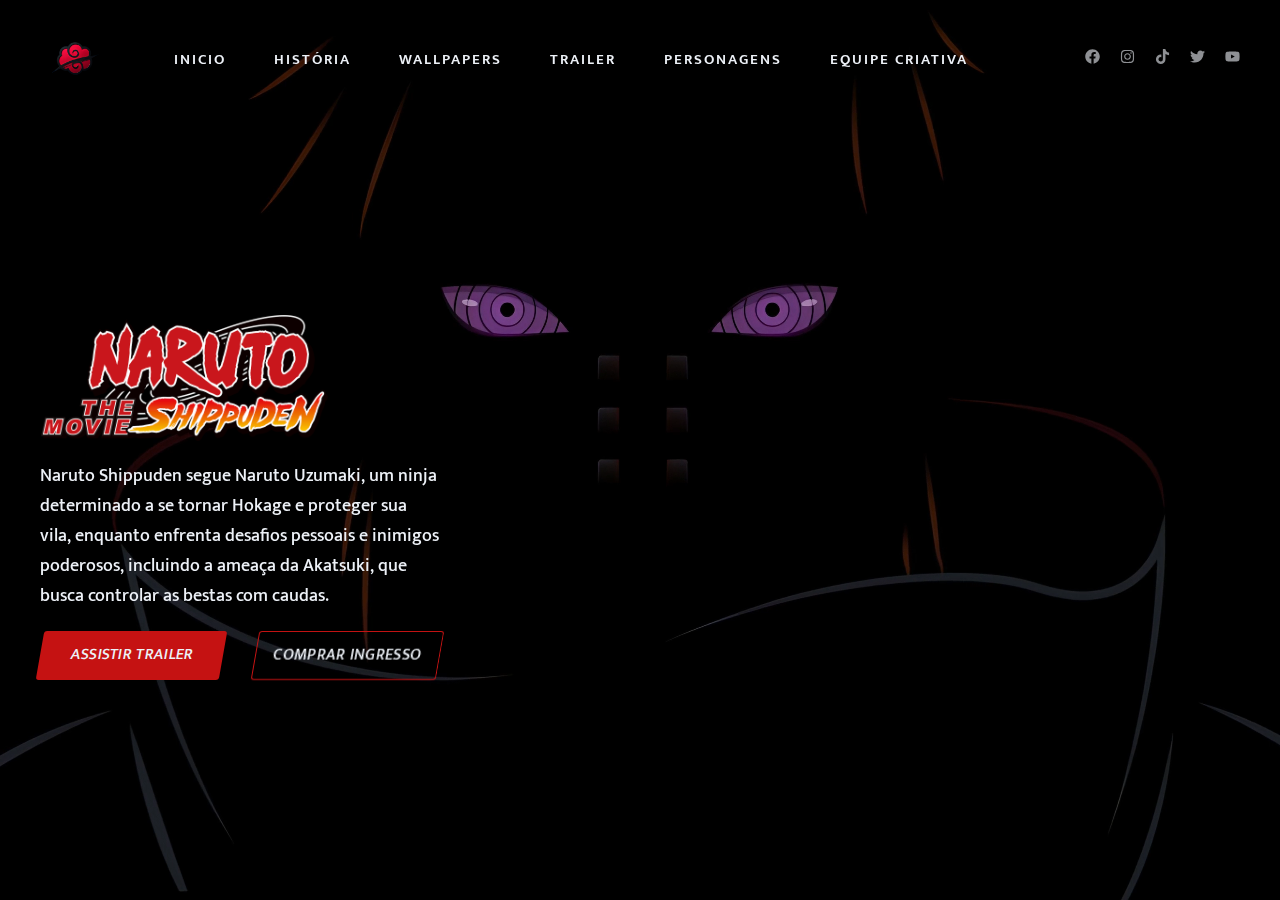
<file: index.html>
<!DOCTYPE html>
<html lang="pt-BR">
<head>
  <meta charset="UTF-8">
  <title>Inicio | Uzumaki Naruto</title>
  <link rel="icon" type="image/x-icon" href="./assets/novo logo.webp">
  <meta name="viewport" content="width=device-width, initial-scale=1.0">
  <meta name="description" content="Meu primeiro site!">
  <link rel="stylesheet" href="./styles/global.css">
  <link rel="preconnect" href="https://fonts.gstatic.com">
  <link href="https://fonts.googleapis.com/css2?family=Mukta:wght@300;400;600&display=swap" rel="stylesheet">
  <link href="https://unpkg.com/aos@2.3.1/dist/aos.css" rel="stylesheet">
</head>
<body>
  <div id="background">
    <video loop autoplay muted>
      <source src="./assets/mylivewallpapers-com-Dark-Pain-4K-EDIT.mp4" type="video/mp4">
    </video>
  </div>

  <div id="app">
    <header>
      <img src="./assets/novo logo.webp" alt="">

      <ul class="navigation">
        <li><a href="index.html" class="navigation__link">Inicio</a></li>
        <li><a href="story.html" class="navigation__link">História</a></li>
        <li><a href="wallpapers.html" class="navigation__link">Wallpapers</a></li>
        <li><a href="trailer.html" class="navigation__link">Trailer</a></li>
        <li><a href="characters.html" class="navigation__link">Personagens</a></li>
        <li><a href="team.html" class="navigation__link">Equipe Criativa</a></li>
      </ul>
        
      </ul>

      <div class="navigation__social">
        <a href="https://www.facebook.com/artur.teixeira.9/" target="_blank">
        <svg xmlns="http://www.w3.org/2000/svg" viewBox="0 0 512 512">
          <path fill="#EDF1F7" d="M504 256C504 119 393 8 256 8S8 119 8 256c0 123.78 90.69 226.38 209.25 245V327.69h-63V256h63v-54.64c0-62.15 37-96.48 93.67-96.48 27.14 0 55.52 4.84 55.52 4.84v61h-31.28c-30.8 0-40.41 19.12-40.41 38.73V256h68.78l-11 71.69h-57.78V501C413.31 482.38 504 379.78 504 256z"/>
        </svg></a>
        <a href="https://www.instagram.com/arturtxr/" target="_blank">
        <svg xmlns="http://www.w3.org/2000/svg" viewBox="0 0 448 512">
          <path fill="#EDF1F7" d="M224.1 141c-63.6 0-114.9 51.3-114.9 114.9s51.3 114.9 114.9 114.9S339 319.5 339 255.9 287.7 141 224.1 141zm0 189.6c-41.1 0-74.7-33.5-74.7-74.7s33.5-74.7 74.7-74.7 74.7 33.5 74.7 74.7-33.6 74.7-74.7 74.7zm146.4-194.3c0 14.9-12 26.8-26.8 26.8-14.9 0-26.8-12-26.8-26.8s12-26.8 26.8-26.8 26.8 12 26.8 26.8zm76.1 27.2c-1.7-35.9-9.9-67.7-36.2-93.9-26.2-26.2-58-34.4-93.9-36.2-37-2.1-147.9-2.1-184.9 0-35.8 1.7-67.6 9.9-93.9 36.1s-34.4 58-36.2 93.9c-2.1 37-2.1 147.9 0 184.9 1.7 35.9 9.9 67.7 36.2 93.9s58 34.4 93.9 36.2c37 2.1 147.9 2.1 184.9 0 35.9-1.7 67.7-9.9 93.9-36.2 26.2-26.2 34.4-58 36.2-93.9 2.1-37 2.1-147.8 0-184.8zM398.8 388c-7.8 19.6-22.9 34.7-42.6 42.6-29.5 11.7-99.5 9-132.1 9s-102.7 2.6-132.1-9c-19.6-7.8-34.7-22.9-42.6-42.6-11.7-29.5-9-99.5-9-132.1s-2.6-102.7 9-132.1c7.8-19.6 22.9-34.7 42.6-42.6 29.5-11.7 99.5-9 132.1-9s102.7-2.6 132.1 9c19.6 7.8 34.7 22.9 42.6 42.6 11.7 29.5 9 99.5 9 132.1s2.7 102.7-9 132.1z"/>
        </svg></a>
        <a href="https://www.tiktok.com/@artuzinnhoo?lang=pt-BR" target="_blank">
        <svg xmlns="http://www.w3.org/2000/svg" viewBox="0 0 448 512">
          <path fill="#EDF1F7" d="M448,209.91a210.06,210.06,0,0,1-122.77-39.25V349.38A162.55,162.55,0,1,1,185,188.31V278.2a74.62,74.62,0,1,0,52.23,71.18V0l88,0a121.18,121.18,0,0,0,1.86,22.17h0A122.18,122.18,0,0,0,381,102.39a121.43,121.43,0,0,0,67,20.14Z"/>
        </svg></a>
        <a href="https://x.com/artuzinnhoog0d" target="_blank">
        <svg xmlns="http://www.w3.org/2000/svg" viewBox="0 0 512 512">
          <path fill="#EDF1F7" d="M459.37 151.716c.325 4.548.325 9.097.325 13.645 0 138.72-105.583 298.558-298.558 298.558-59.452 0-114.68-17.219-161.137-47.106 8.447.974 16.568 1.299 25.34 1.299 49.055 0 94.213-16.568 130.274-44.832-46.132-.975-84.792-31.188-98.112-72.772 6.498.974 12.995 1.624 19.818 1.624 9.421 0 18.843-1.3 27.614-3.573-48.081-9.747-84.143-51.98-84.143-102.985v-1.299c13.969 7.797 30.214 12.67 47.431 13.319-28.264-18.843-46.781-51.005-46.781-87.391 0-19.492 5.197-37.36 14.294-52.954 51.655 63.675 129.3 105.258 216.365 109.807-1.624-7.797-2.599-15.918-2.599-24.04 0-57.828 46.782-104.934 104.934-104.934 30.213 0 57.502 12.67 76.67 33.137 23.715-4.548 46.456-13.32 66.599-25.34-7.798 24.366-24.366 44.833-46.132 57.827 21.117-2.273 41.584-8.122 60.426-16.243-14.292 20.791-32.161 39.308-52.628 54.253z"/>
        </svg></a>
        <a href="https://www.youtube.com/@artuzinnhoo" target="_blank">
        <svg xmlns="http://www.w3.org/2000/svg" viewBox="0 0 576 512">
          <path fill="#EDF1F7" d="M549.655 124.083c-6.281-23.65-24.787-42.276-48.284-48.597C458.781 64 288 64 288 64S117.22 64 74.629 75.486c-23.497 6.322-42.003 24.947-48.284 48.597-11.412 42.867-11.412 132.305-11.412 132.305s0 89.438 11.412 132.305c6.281 23.65 24.787 41.5 48.284 47.821C117.22 448 288 448 288 448s170.78 0 213.371-11.486c23.497-6.321 42.003-24.171 48.284-47.821 11.412-42.867 11.412-132.305 11.412-132.305s0-89.438-11.412-132.305zm-317.51 213.508V175.185l142.739 81.205-142.739 81.201z"/>
        </svg></a>

      </div>

    </header>

    <main>
      <div class="main__info">
        <img 
        data-aos="fade-up"
        data-aos-duration="800"
        data-aos-easing="ease-in-out"
        src="./assets/logo filme naruto.png" 
        width="300px" >
        <p
        data-aos="fade-up"
        data-aos-delay="300"
        data-aos-duration="800"
        data-aos-easing="ease-in-out">

        Naruto Shippuden segue Naruto Uzumaki, um ninja determinado a se tornar Hokage
        e proteger sua vila, enquanto enfrenta desafios pessoais e inimigos poderosos,
        incluindo a ameaça da Akatsuki, que busca controlar as bestas com caudas.

        </p>

        <div
        data-aos="fade-up"
        data-aos-delay="600"
        data-aos-duration="800"
        data-aos-easing="ease-in-out"
        >
          <a href="https://www.youtube.com/watch?v=eDr7cVErt4w" target="_blank">Assistir Trailer</a>
          <button onclick="alert('Ingressos ainda não estão disponíveis!')">
            Comprar Ingresso
          </button>
          
        </div>

      </div>
      
      <img 
        data-aos="fade-up"
        data-aos-delay="500"
        data-aos-duration="800"
        data-aos-easing="ease-in-out"
      
    </main>

  </div>

  <script src="https://unpkg.com/aos@2.3.1/dist/aos.js"></script>
  <script>
    AOS.init();
  </script>
  <script src="js/script.js"></script>
</body>
</html>
</file>
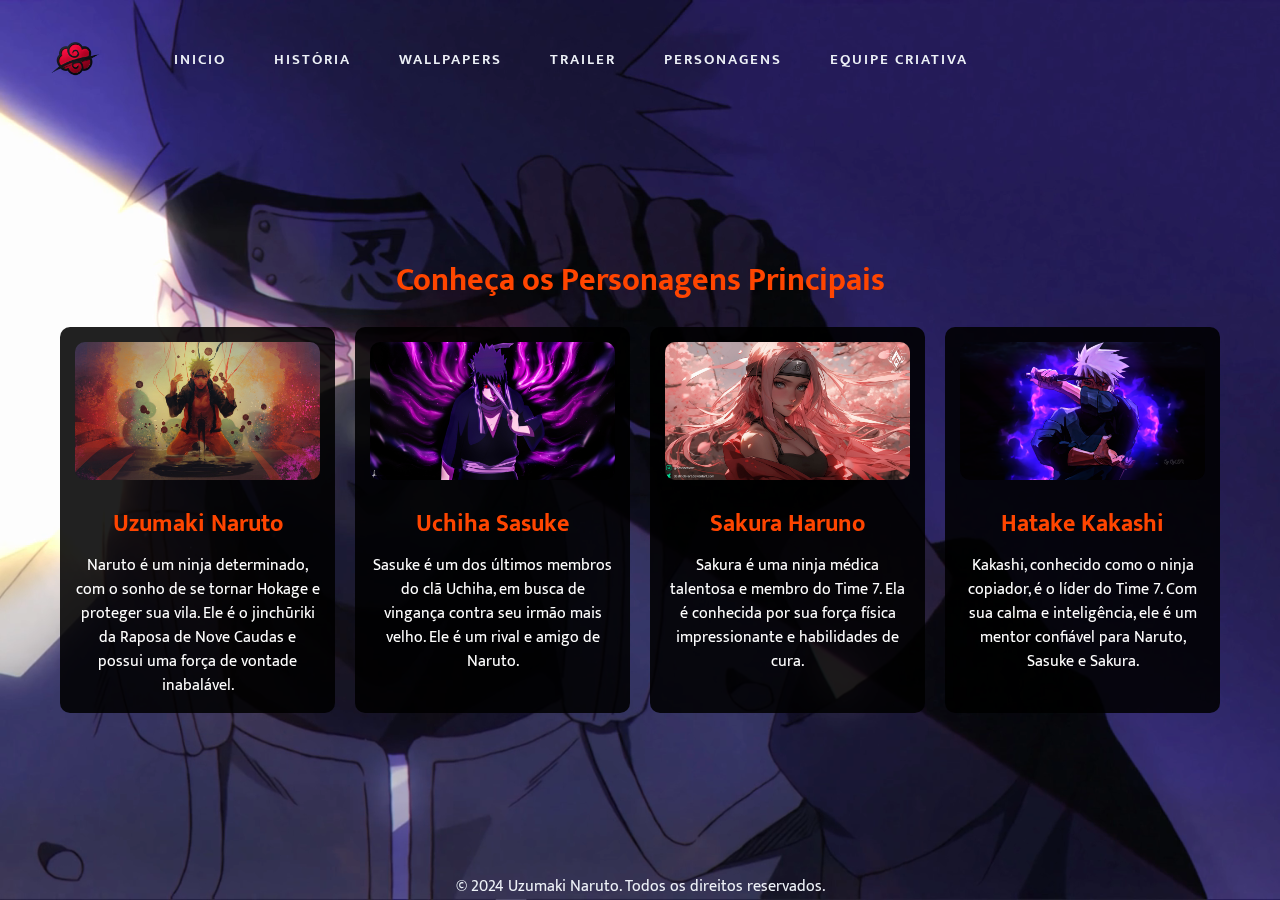
<file: characters.html>
<!DOCTYPE html>
<html lang="pt-BR">
<head>
    <meta charset="UTF-8">
    <title>Personagens | Uzumaki Naruto</title>
    <link rel="icon" type="image/x-icon" href="./assets/novo logo.webp">
    <meta name="viewport" content="width=device-width, initial-scale=1.0">
    <link rel="stylesheet" href="./styles/global.css">
    <link href="https://fonts.googleapis.com/css2?family=Mukta:wght@300;400;600&display=swap" rel="stylesheet">
    <link href="https://unpkg.com/aos@2.3.1/dist/aos.css" rel="stylesheet">
</head>
<body>
    <div id="background">
        <video loop autoplay muted>
            <source src="./assets/mylivewallpapers-com-Kakashi-Hatake-FHD.mp4" type="video/mp4">
        </video>
    </div>

    <div id="app">
        <header>
            <img src="./assets/novo logo.webp" alt="Logo Uzumaki Naruto">
            <ul class="navigation">
                <li><a href="index.html" class="navigation__link">Inicio</a></li>
                <li><a href="story.html" class="navigation__link">História</a></li>
                <li><a href="wallpapers.html" class="navigation__link">Wallpapers</a></li>
                <li><a href="trailer.html" class="navigation__link">Trailer</a></li>
                <li><a href="characters.html" class="navigation__link">Personagens</a></li>
                <li><a href="team.html" class="navigation__link">Equipe Criativa</a></li>
              </ul>
        </header>

        <main>
            <div class="main__characters"
            data-aos="fade-up"
            data-aos-delay="300"
            data-aos-duration="800"
            data-aos-easing="ease-in-out">

            <h1 class="header-title">Conheça os Personagens Principais</h1>
            
            <div class="characters-container" 
            data-aos="fade-up"
            data-aos-delay="600"
            data-aos-duration="800"
            data-aos-easing="ease-in-out">
                
                <div class="character-card">
                    <img src="./assets/naruto.jpg" alt="Naruto Uzumaki">
                    <h3>Uzumaki Naruto</h3>
                    <p>
                        Naruto é um ninja determinado, com o sonho de se tornar Hokage e proteger sua vila. Ele é 
                        o jinchūriki da Raposa de Nove Caudas e possui uma força de vontade inabalável.
                    </p>
                </div>

                
                <div class="character-card">
                    <img src="./assets/sasuke.jpg" alt="Sasuke Uchiha">
                    <h3>Uchiha Sasuke</h3>
                    <p>
                        Sasuke é um dos últimos membros do clã Uchiha, em busca de vingança contra seu irmão mais velho. 
                        Ele é um rival e amigo de Naruto.
                    </p>
                </div>

                
                <div class="character-card">
                    <img src="./assets/sakura.jpg" alt="Sakura Haruno">
                    <h3>Sakura Haruno</h3>
                    <p>
                        Sakura é uma ninja médica talentosa e membro do Time 7. Ela é conhecida por sua força física impressionante 
                        e habilidades de cura.
                    </p>
                </div>

                
                <div class="character-card">
                    <img src="./assets/kakashi.jpg" alt="Kakashi Hatake">
                    <h3>Hatake Kakashi</h3>
                    <p>
                        Kakashi, conhecido como o ninja copiador, é o líder do Time 7. Com sua calma e inteligência, ele é um mentor 
                        confiável para Naruto, Sasuke e Sakura.
                    </p>
                </div>
            </div>
        </main>

        <footer>
            <p>© 2024 Uzumaki Naruto. Todos os direitos reservados.</p>
        </footer>
    </div>

    <script src="https://unpkg.com/aos@2.3.1/dist/aos.js"></script>
    <script>
        
        AOS.init();
    </script>
</body>
</html>
</file>
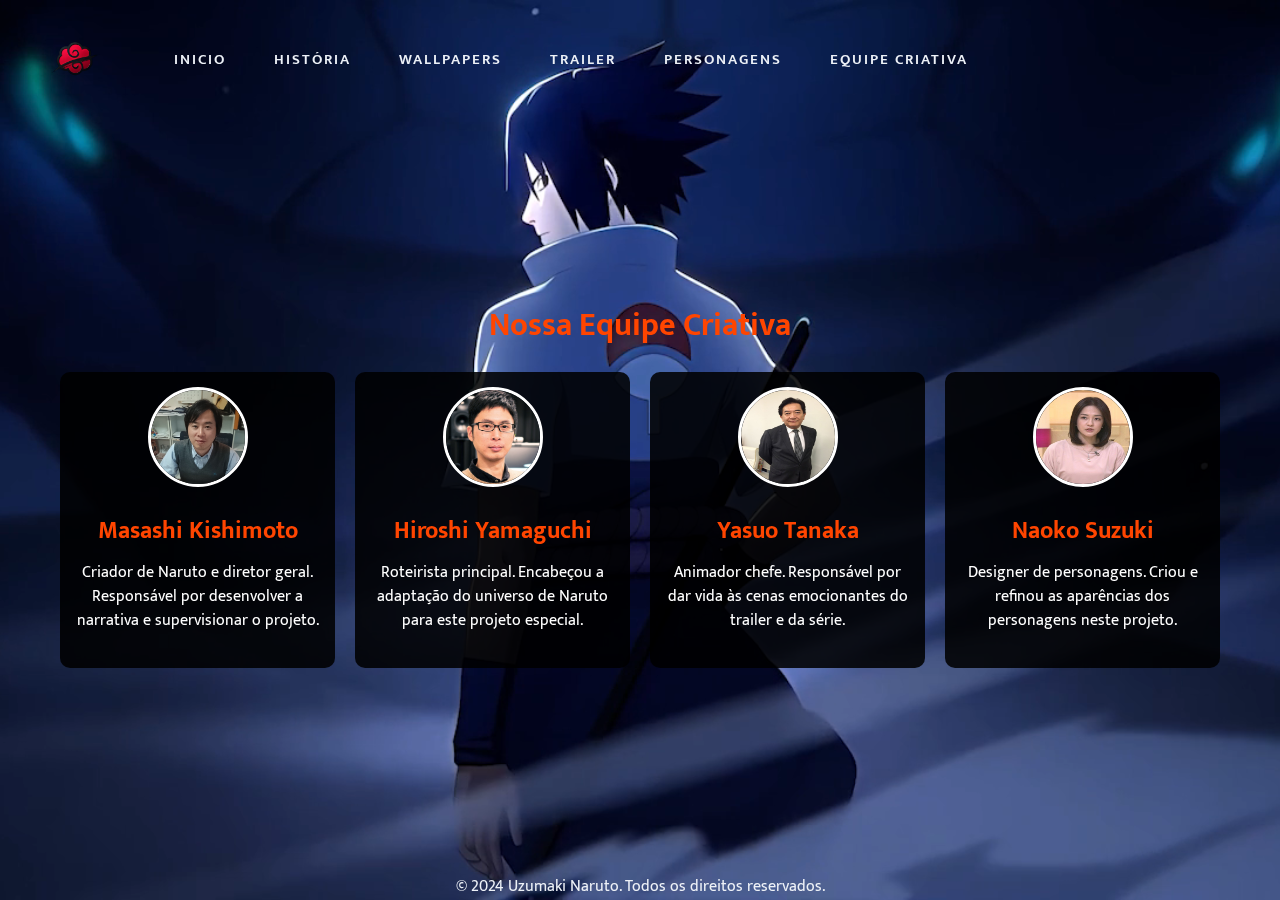
<file: team.html>
<!DOCTYPE html>
<html lang="pt-BR">
<head>
    <meta charset="UTF-8">
    <title>Equipe Criativa | Uzumaki Naruto</title>
    <link rel="icon" type="image/x-icon" href="./assets/novo logo.webp">
    <meta name="viewport" content="width=device-width, initial-scale=1.0">
    <link rel="stylesheet" href="./styles/global.css">
    <link href="https://fonts.googleapis.com/css2?family=Mukta:wght@300;400;600&display=swap" rel="stylesheet">
    <link href="https://unpkg.com/aos@2.3.1/dist/aos.css" rel="stylesheet">
</head>
<body>
    <div id="background">
        <video loop autoplay muted>
            <source src="./assets/mylivewallpapers-com-Sasuke-Uchiha-Snake-1366X768.mp4" type="video/mp4">
        </video>
    </div>

    <div id="app">
        <header>
            <img src="./assets/novo logo.webp" alt="Logo Uzumaki Naruto">
            <ul class="navigation">
                <li><a href="index.html" class="navigation__link">Inicio</a></li>
                <li><a href="story.html" class="navigation__link">História</a></li>
                <li><a href="wallpapers.html" class="navigation__link">Wallpapers</a></li>
                <li><a href="trailer.html" class="navigation__link">Trailer</a></li>
                <li><a href="characters.html" class="navigation__link">Personagens</a></li>
                <li><a href="team.html" class="navigation__link">Equipe Criativa</a></li>
              </ul>
        </header>

        <main>
            <div class="main__story">
            <h1 class="header-title"
            data-aos="fade-up"
            data-aos-delay="300"
            data-aos-duration="800"
            data-aos-easing="ease-in-out"
            >Nossa Equipe Criativa</h1>
            <div class="team-container" 
            data-aos="fade-up"
            data-aos-delay="600"
            data-aos-duration="800"
            data-aos-easing="ease-in-out">
                
                <div class="team-card">
                    <img src="./assets/director.jpg" alt="Diretor">
                    <h3>Masashi Kishimoto</h3>
                    <p>Criador de Naruto e diretor geral. Responsável por desenvolver a narrativa e supervisionar o projeto.</p>
                </div>

                
                <div class="team-card">
                    <img src="./assets/writer.jpg" alt="Roteirista">
                    <h3>Hiroshi Yamaguchi</h3>
                    <p>Roteirista principal. Encabeçou a adaptação do universo de Naruto para este projeto especial.</p>
                </div>

                
                <div class="team-card">
                    <img src="./assets/animator.jpg" alt="Animador">
                    <h3>Yasuo Tanaka</h3>
                    <p>Animador chefe. Responsável por dar vida às cenas emocionantes do trailer e da série.</p>
                </div>

                
                <div class="team-card">
                    <img src="./assets/designer.jpg" alt="Designer">
                    <h3>Naoko Suzuki</h3>
                    <p>Designer de personagens. Criou e refinou as aparências dos personagens neste projeto.</p>
                </div>
            </div>
        </main>

        <footer>
            <p>© 2024 Uzumaki Naruto. Todos os direitos reservados.</p>
        </footer>
    </div>

    <script src="https://unpkg.com/aos@2.3.1/dist/aos.js"></script>
    <script>
        
        AOS.init();
    </script>
</body>
</html>
</file>
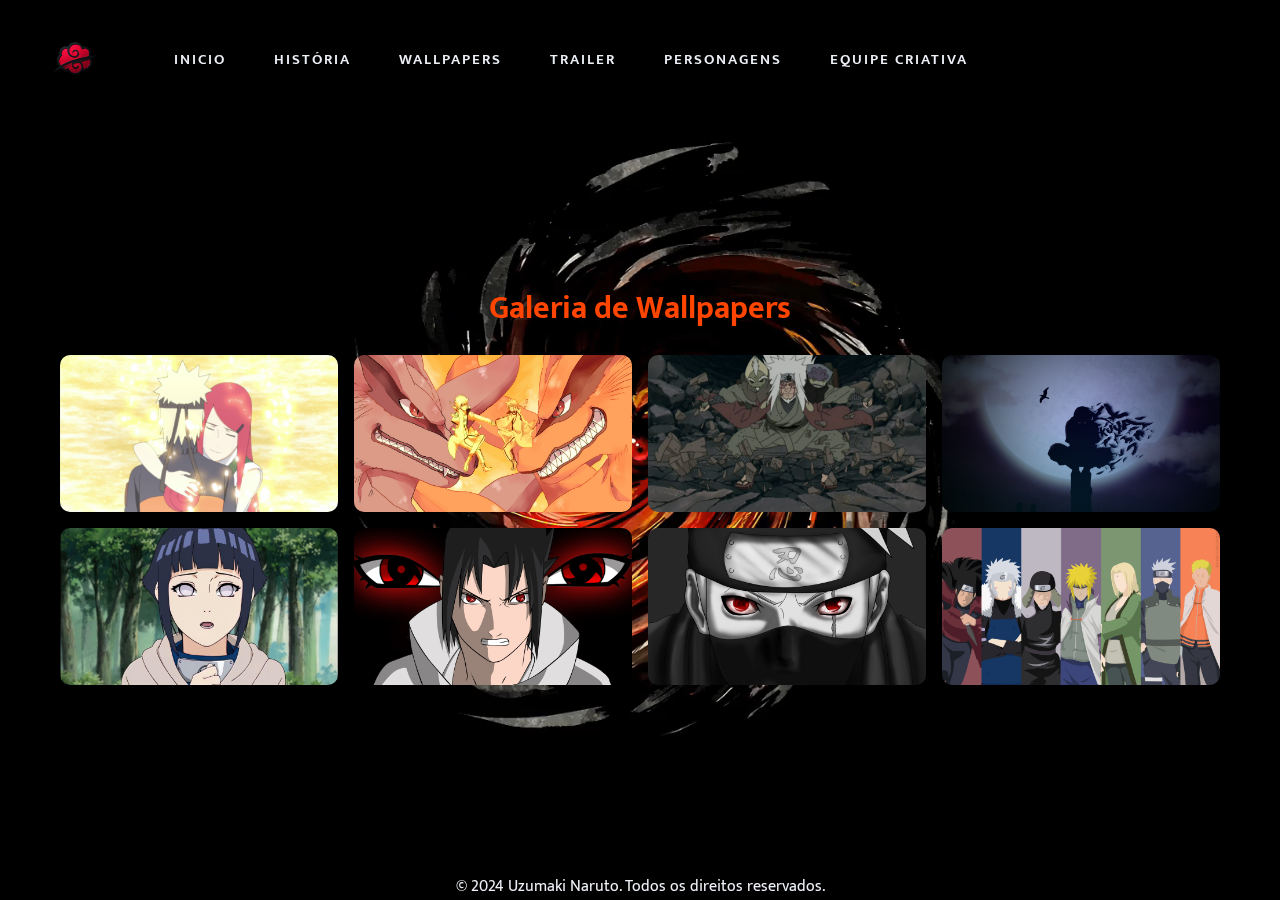
<file: wallpapers.html>
<!DOCTYPE html>
<html lang="pt-BR">
<head>
    <meta charset="UTF-8">
    <title>Wallpapers | Uzumaki Naruto</title>
    <link rel="icon" type="image/x-icon" href="./assets/novo logo.webp">
    <meta name="viewport" content="width=device-width, initial-scale=1.0">
    <link rel="stylesheet" href="./styles/global.css">
    <link href="https://fonts.googleapis.com/css2?family=Mukta:wght@300;400;600&display=swap" rel="stylesheet">
    <link href="https://unpkg.com/aos@2.3.1/dist/aos.css" rel="stylesheet">
</head>
<body>
    <div id="background">
        <video loop autoplay muted>
            <source src="./assets/mylivewallpapers.com-Kamui-Sharingan.mp4" type="video/mp4">
        </video>
    </div>

    <div id="app">
        <header>
            <img src="./assets/novo logo.webp" alt="Logo Uzumaki Naruto">
            <ul class="navigation">
                <li><a href="index.html" class="navigation__link">Inicio</a></li>
                <li><a href="story.html" class="navigation__link">História</a></li>
                <li><a href="wallpapers.html" class="navigation__link">Wallpapers</a></li>
                <li><a href="trailer.html" class="navigation__link">Trailer</a></li>
                <li><a href="characters.html" class="navigation__link">Personagens</a></li>
                <li><a href="team.html" class="navigation__link">Equipe Criativa</a></li>
              </ul>
        </header>

        <main>
            <div class="main__wallpapers">
            <h1 class="header-title"
            data-aos="fade-up"
            data-aos-delay="300"
            data-aos-duration="800"
            data-aos-easing="ease-in-out"
            >Galeria de Wallpapers</h1>
            <div 
            data-aos="fade-up"
            data-aos-duration="800"
            data-aos-delay="600"
            data-aos-easing="ease-in-out"
            class="wallpaper_gallery">
                
                <img src="./assets/wallpaper1.jpg" alt="Wallpaper 1">
                <img src="./assets/wallpaper2.jpg" alt="Wallpaper 2">
                <img src="./assets/wallpaper3.jpg" alt="Wallpaper 3">
                <img src="./assets/wallpaper4.jpg" alt="Wallpaper 4">
                <img src="./assets/wallpaper5.jpg" alt="Wallpaper 5">
                <img src="./assets/wallpaper6.jpg" alt="Wallpaper 6">
                <img src="./assets/wallpaper7.jpg" alt="Wallpaper 7">
                <img src="./assets/wallpaper8.jpg" alt="Wallpaper 8">
            </div>
        </main>

        <footer>
            <p>© 2024 Uzumaki Naruto. Todos os direitos reservados.</p>
        </footer>
    </div>

    <script src="https://unpkg.com/aos@2.3.1/dist/aos.js"></script>
    <script>
      
        AOS.init();

    </script>

    <script src="/js/script.js">

    </script>
</body>
</html>
</file>
<file: styles/global.css>
@import url('./background.css');
@import url('./header.css');
@import url('./main.css');



* {
  padding: 0;
  margin: 0;
  box-sizing: border-box;
}

:root {
  --text: #EDF1F7;
  --red: #C51212;
  --blue: #0041C2;
  --green: #14B02D;
  --yellow: #ddda0a;
  --orange: #FF4500;
}
  

body, button, a {
  color: var(--text);
  font: 400 1rem "Mukta", sans-serif;
}

a {
  text-decoration: none;
}

button:hover {
  cursor: pointer;
}

#app {
  display: flex;
  flex-direction: column;
  align-items: center;
  width: 100%;
  height: 100vh;
  
  
}
</file>
